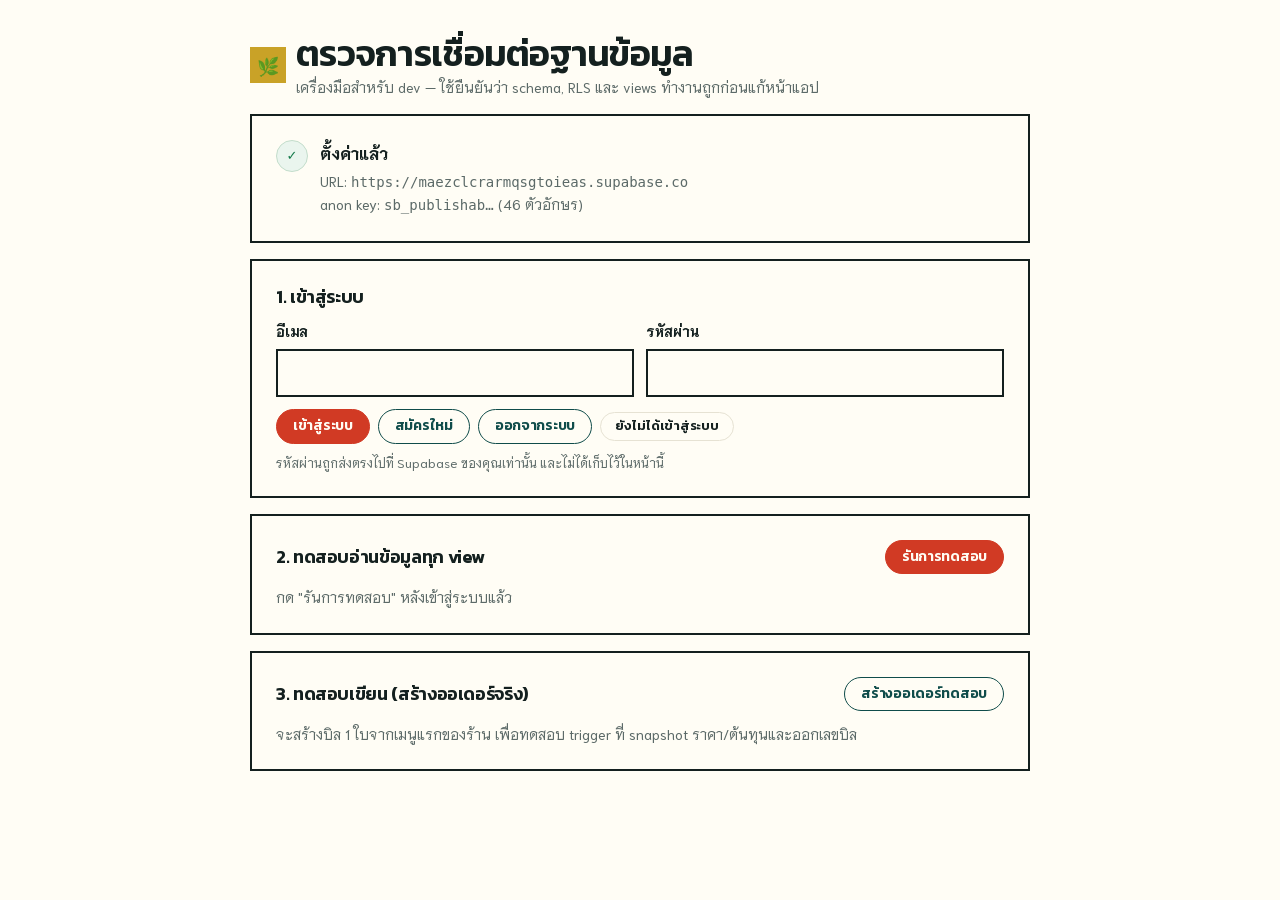
<file: db-check.html>
<!doctype html>
<html lang="th">
<head>
<meta charset="utf-8">
<meta name="viewport" content="width=device-width,initial-scale=1">
<title>ตรวจการเชื่อมต่อฐานข้อมูล — StreetFood OS</title>
<meta name="robots" content="noindex">
<link rel="icon" href="/favicon.png" type="image/png">
<link rel="stylesheet" href="assets/css/styles.css?v=20260820d3">
</head>
<body>
<div class="page" style="max-width:820px;margin:0 auto;padding:32px 20px">
  <div class="row g10 mb16">
    <span class="logo">🌿</span>
    <div><h2>ตรวจการเชื่อมต่อฐานข้อมูล</h2>
      <div class="t-sm muted">เครื่องมือสำหรับ dev — ใช้ยืนยันว่า schema, RLS และ views ทำงานถูกก่อนแก้หน้าแอป</div></div>
  </div>

  <div class="card card-p mb16" id="cfgBox"></div>

  <div class="card card-p mb16">
    <h4>1. เข้าสู่ระบบ</h4>
    <div class="grid g-2 mt12" style="gap:12px">
      <div class="field"><label class="label">อีเมล</label><input class="input" id="email" type="email" autocomplete="username"></div>
      <div class="field"><label class="label">รหัสผ่าน</label><input class="input" id="pw" type="password" autocomplete="current-password"></div>
    </div>
    <div class="row g8 mt12 wrap">
      <button class="btn btn-primary btn-sm" id="btnIn">เข้าสู่ระบบ</button>
      <button class="btn btn-ghost btn-sm" id="btnUp">สมัครใหม่</button>
      <button class="btn btn-ghost btn-sm" id="btnOut">ออกจากระบบ</button>
      <span class="badge" id="authState">ยังไม่ได้เข้าสู่ระบบ</span>
    </div>
    <p class="t-xs muted mt8">รหัสผ่านถูกส่งตรงไปที่ Supabase ของคุณเท่านั้น และไม่ได้เก็บไว้ในหน้านี้</p>
  </div>

  <div class="card card-p mb16">
    <div class="between mb12"><h4>2. ทดสอบอ่านข้อมูลทุก view</h4>
      <button class="btn btn-primary btn-sm" id="btnRun">รันการทดสอบ</button></div>
    <div id="results"><div class="t-sm muted">กด "รันการทดสอบ" หลังเข้าสู่ระบบแล้ว</div></div>
  </div>

  <div class="card card-p">
    <div class="between mb12"><h4>3. ทดสอบเขียน (สร้างออเดอร์จริง)</h4>
      <button class="btn btn-ghost btn-sm" id="btnWrite">สร้างออเดอร์ทดสอบ</button></div>
    <div id="writeOut"><div class="t-sm muted">จะสร้างบิล 1 ใบจากเมนูแรกของร้าน เพื่อทดสอบ trigger ที่ snapshot ราคา/ต้นทุนและออกเลขบิล</div></div>
  </div>
</div>

<script src="assets/js/config.js?v=20260820d3"></script>
<script src="assets/js/ui.js?v=20260820d3"></script>
<script src="assets/js/db-live.js?v=20260820d3"></script>
<script src="assets/js/db-check.js?v=20260820d3"></script>
</body>
</html>
</file>
<file: assets/css/styles.css>
/* ============================================================
   Self-hosted fonts — Kanit & Niramit (SIL Open Font License 1.1)
   สัญญาอนุญาตแนบไว้ที่ assets/fonts/OFL-Kanit.txt และ OFL-Niramit.txt
   ไม่เรียก CDN หรือบริการภายนอกใดๆ — CSP ยังเป็น font-src 'self'
   Kanit = ตัวนำ (หัวข้อ ตัวเลข ปุ่ม) · Niramit = ตัวอ่าน (เนื้อความ)
   แยก subset thai/latin เพื่อให้ดาวน์โหลดเฉพาะที่ใช้
   ============================================================ */
@font-face{
  font-family:'Kanit';
  font-style:normal; font-weight:500; font-display:swap;
  src:url('../fonts/kanit-thai-500.woff2') format('woff2');
  unicode-range:U+02D7,U+0303,U+0331,U+0E01-0E5B,U+200C-200D,U+25CC;
}
@font-face{
  font-family:'Kanit';
  font-style:normal; font-weight:500; font-display:swap;
  src:url('../fonts/kanit-latin-500.woff2') format('woff2');
  unicode-range:U+0000-00FF,U+0131,U+0152-0153,U+02BB-02BC,U+02C6,U+02DA,U+02DC,U+2000-206F,U+20AC,U+2122,U+2191,U+2193,U+2212,U+2215,U+FEFF,U+FFFD;
}
@font-face{
  font-family:'Kanit';
  font-style:normal; font-weight:600; font-display:swap;
  src:url('../fonts/kanit-thai-600.woff2') format('woff2');
  unicode-range:U+02D7,U+0303,U+0331,U+0E01-0E5B,U+200C-200D,U+25CC;
}
@font-face{
  font-family:'Kanit';
  font-style:normal; font-weight:600; font-display:swap;
  src:url('../fonts/kanit-latin-600.woff2') format('woff2');
  unicode-range:U+0000-00FF,U+0131,U+0152-0153,U+02BB-02BC,U+02C6,U+02DA,U+02DC,U+2000-206F,U+20AC,U+2122,U+2191,U+2193,U+2212,U+2215,U+FEFF,U+FFFD;
}
@font-face{
  font-family:'Kanit';
  font-style:normal; font-weight:700; font-display:swap;
  src:url('../fonts/kanit-thai-700.woff2') format('woff2');
  unicode-range:U+02D7,U+0303,U+0331,U+0E01-0E5B,U+200C-200D,U+25CC;
}
@font-face{
  font-family:'Kanit';
  font-style:normal; font-weight:700; font-display:swap;
  src:url('../fonts/kanit-latin-700.woff2') format('woff2');
  unicode-range:U+0000-00FF,U+0131,U+0152-0153,U+02BB-02BC,U+02C6,U+02DA,U+02DC,U+2000-206F,U+20AC,U+2122,U+2191,U+2193,U+2212,U+2215,U+FEFF,U+FFFD;
}
@font-face{
  font-family:'Niramit';
  font-style:normal; font-weight:400; font-display:swap;
  src:url('../fonts/niramit-thai-400.woff2') format('woff2');
  unicode-range:U+02D7,U+0303,U+0331,U+0E01-0E5B,U+200C-200D,U+25CC;
}
@font-face{
  font-family:'Niramit';
  font-style:normal; font-weight:400; font-display:swap;
  src:url('../fonts/niramit-latin-400.woff2') format('woff2');
  unicode-range:U+0000-00FF,U+0131,U+0152-0153,U+02BB-02BC,U+02C6,U+02DA,U+02DC,U+2000-206F,U+20AC,U+2122,U+2191,U+2193,U+2212,U+2215,U+FEFF,U+FFFD;
}
@font-face{
  font-family:'Niramit';
  font-style:normal; font-weight:600; font-display:swap;
  src:url('../fonts/niramit-thai-600.woff2') format('woff2');
  unicode-range:U+02D7,U+0303,U+0331,U+0E01-0E5B,U+200C-200D,U+25CC;
}
@font-face{
  font-family:'Niramit';
  font-style:normal; font-weight:600; font-display:swap;
  src:url('../fonts/niramit-latin-600.woff2') format('woff2');
  unicode-range:U+0000-00FF,U+0131,U+0152-0153,U+02BB-02BC,U+02C6,U+02DA,U+02DC,U+2000-206F,U+20AC,U+2122,U+2191,U+2193,U+2212,U+2215,U+FEFF,U+FFFD;
}
@font-face{
  font-family:'Niramit';
  font-style:normal; font-weight:700; font-display:swap;
  src:url('../fonts/niramit-thai-700.woff2') format('woff2');
  unicode-range:U+02D7,U+0303,U+0331,U+0E01-0E5B,U+200C-200D,U+25CC;
}
@font-face{
  font-family:'Niramit';
  font-style:normal; font-weight:700; font-display:swap;
  src:url('../fonts/niramit-latin-700.woff2') format('woff2');
  unicode-range:U+0000-00FF,U+0131,U+0152-0153,U+02BB-02BC,U+02C6,U+02DA,U+02DC,U+2000-206F,U+20AC,U+2122,U+2191,U+2193,U+2212,U+2215,U+FEFF,U+FFFD;
}

/* ============================================================
   StreetFood OS — Design System
   Modern SaaS · Clean · Card-based · Thai-first typography
   ============================================================ */

:root{
  /* ════════════════════════════════════════════════════════════
     ทิศทาง D — "ป้ายไทยโมเดิร์น"
     บล็อกสีทึบ ขอบคม 2px ตัวหนังสือไทยเป็นตัวนำแบบป้ายโปสเตอร์
     รูปทรงมีสองแบบ: บล็อกเหลี่ยม (0) กับแคปซูล (999) — ไม่มีตรงกลาง
     ไม่มีเงา ไม่มีไล่เฉด ความลึกมาจากบล็อกซ้อนกันและขอบคม
     ทุกค่าที่ใช้เป็นตัวอักษรผ่าน WCAG AA (ตัวเลขกำกับไว้ท้ายบรรทัด)
     ════════════════════════════════════════════════════════════ */

  /* Surfaces — ครีมอุ่น ไม่ใช้ขาวล้วนเป็นพื้นหน้า */
  --bg:#fffdf5;
  --bg-2:#f7f4e9;
  --surface:#fffdf5;
  --surface-2:#f7f4e9;
  --white:#fffdf5;
  --line:#e6e2d3;
  --line-2:#f0ece0;

  /* Ink */
  --ink:#14201f;
  --ink-2:#3d4a48;
  --muted:#5c6a68;       /* 5.52:1 บนครีม — ใช้กับข้อความรองได้ */
  --muted-2:#5c6a68;     /* ผูกค่าเดียวกัน เพราะคลาสหลายตัวใช้เป็นตัวอักษร */
  --whisper:#7c8a88;     /* 3.51:1 — จุด เส้น ไอคอน เท่านั้น ห้ามใช้กับตัวอักษร */

  /* โครงสร้าง: เขียวเข้ม (แถบนำทาง) · ทอง (เส้นคั่น ตัวที่เลือก) */
  --teal:#0f4c4a;        /* 9.52:1 บนครีม */
  --gold:#c9a227;        /* พื้น/เส้นเท่านั้น — บนเขียวได้ 4.03:1 ไม่ผ่าน */
  --gold-ink:#e8c85a;    /* 5.95:1 บนเขียว — ใช้เมื่อทองต้องเป็นตัวอักษร */

  /* Brand = แดงชาด (ปุ่มหลักและการเตือน) */
  --brand:#d13a24;       /* ตัวอักษรครีมบนพื้นนี้ 4.73:1 (เดิม #d63f2a ได้ 4.48 ตกเกณฑ์) */
  --brand-2:#b8341f;
  --brand-ink:#b8341f;   /* 5.78:1 บนครีม — เมื่อแดงต้องเป็นตัวอักษร */
  --brand-soft:#fdf0e3;
  --brand-line:#f0d8c9;
  --accent:#c9a227;

  /* Semantic */
  --good:#147a4a;   --good-soft:#eaf5ee; --good-line:#c3ddcb; --good-ink:#147a4a;  /* 5.25:1 */
  --warn:#c9a227;   --warn-soft:#fdf0e3; --warn-line:#f0dcb2; --warn-ink:#8a5405;  /* 6.4:1  */
  --bad:#d13a24;    --bad-soft:#fdedef;  --bad-line:#f3c8ce;  --bad-ink:#b8341f;   /* 5.78:1 */
  --info:#2f6bb5;   --info-soft:#eef2fb; --info-line:#cdd9ee; --info-ink:#235a9e;  /* 5.1:1  */
  --ai:#b8341f;     --ai-soft:#fdf0e3;   --ai-line:#f0d8c9;

  /* Chart series */
  --c1:#c9a227; --c2:#0f4c4a; --c3:#147a4a; --c4:#d13a24; --c5:#5c6a68; --c6:#2f6bb5;

  /* Shape — 0 หรือ 999 เท่านั้น */
  --r-sm:0; --r:0; --r-lg:0; --r-xl:0; --r-pill:999px;

  /* ไม่มีเงาในระบบนี้ — ของที่ลอยใช้ขอบหมึก 2px กับฉากหลังทึบแทน */
  --sh-1:none; --sh-2:none; --sh-3:none; --sh-nav:none; --sh-brand:none;

  /* แถบข้าง = เขียวเข้ม ขอบทอง */
  --sb-bg:#0f4c4a;
  --sb-line:rgba(255,255,255,.14);
  --sb-ink:#fffdf5;
  --sb-muted:#b9d1cf;   /* 6.08:1 บนเขียว */
  --sb-hover:rgba(255,255,255,.09);

  /* Layout */
  --sidebar:236px;
  --topbar:60px;
  --maxw:1280px;

  --f-thai:'Niramit','Noto Sans Thai','Sarabun',-apple-system,BlinkMacSystemFont,system-ui,sans-serif;
  --f-num:'Kanit','Niramit',system-ui,-apple-system,sans-serif;
  --f-display:'Kanit','Niramit',system-ui,-apple-system,sans-serif;
}

*,*::before,*::after{box-sizing:border-box}
html,body{margin:0;padding:0}
html{-webkit-text-size-adjust:100%}
body{
  font-family:var(--f-thai);
  background:var(--bg);
  color:var(--ink);
  /* น้ำหนัก 450 คือลายเซ็นของระบบนี้ — อ่อนกว่า 500 แต่แน่นกว่า 400
     ฟอนต์ที่ self-host เป็น variable (400–800) จึงได้ 450 จริง ไม่ใช่ปัดเป็น 400 */
  font-weight:450;
  font-size:16px;
  line-height:1.4;
  -webkit-font-smoothing:antialiased;
  text-rendering:optimizeLegibility;
}
img{max-width:100%;display:block}
button,input,select,textarea{font:inherit;color:inherit}
button{cursor:pointer;background:none;border:none;padding:0}
a{color:inherit;text-decoration:none}
table{border-collapse:collapse;width:100%}
::selection{background:var(--brand-soft);color:var(--brand-ink)}
:focus-visible{outline:2px solid var(--brand);outline-offset:2px;border-radius:6px}

/* ---------- Typography ---------- */
/* หัวข้อ: น้ำหนัก 500 + tracking -2% · line-height แน่นลงเมื่อขนาดใหญ่ขึ้น
   (H1 = 1:1, H3 = 1.2, เนื้อความ = 1.4) */
h1,h2,h3,h4,h5{margin:0;font-weight:500;letter-spacing:-.02em}
h1{font-size:clamp(40px,5.6vw,64px);line-height:1.02}
h2{font-size:clamp(28px,3.4vw,36px);line-height:1.22}
h3{font-size:24px;line-height:1.2}
h4{font-size:18px;line-height:1.3}
h5{font-size:14px;font-weight:700;letter-spacing:.04em;line-height:1}
p{margin:0}
.num{font-family:var(--f-num);font-variant-numeric:tabular-nums;letter-spacing:-.02em;
  font-feature-settings:"tnum";font-weight:500}
.t-xs{font-size:12.5px}.t-sm{font-size:14px}.t-md{font-size:15px}.t-lg{font-size:18px}
.muted{color:var(--muted)}
.muted-2{color:#6b7480} /* ข้อความ: ต้องผ่าน AA — token --muted-2 คงไว้สำหรับจุด/เส้น/ไอคอน */
/* ระบบนี้ใช้แค่ 450 (เนื้อความ) · 500 (หัวข้อ/ปุ่ม) · 700 (eyebrow/ตัวเน้น) */
.b6{font-weight:500}.b7{font-weight:500}.b8{font-weight:700}
.up{text-transform:uppercase;letter-spacing:.04em;font-size:14px;font-weight:700}

/* Eyebrow — ฉลากหมวดของระบบนี้: จุด accent + ตัวพิมพ์ใหญ่ 14px/700/+4%
   เอกสารย้ำว่า "ห้ามลืมจุดนำหน้า มันคือเอกลักษณ์" และห้ามใช้ตัวพิมพ์ใหญ่
   ที่ขนาดใหญ่กว่า 14px ที่ใดอีก */
.eyebrow{display:inline-flex;align-items:center;gap:8px;font-size:14px;font-weight:700;
  letter-spacing:.04em;text-transform:uppercase;color:var(--muted-2);line-height:1}
/* เติมจุดให้เฉพาะกรณีที่ markup ยังไม่มีจุดของตัวเอง — บางที่ใช้ .dot dot-live
   ที่กระพริบเพื่อสื่อสถานะ ถ้าเติมซ้ำจะได้จุดสองจุด */
.eyebrow:not(:has(.dot))::before{content:"";width:7px;height:7px;border-radius:50%;background:var(--accent);flex:none}
.ctr{text-align:center}.right{text-align:right}
.nowrap{white-space:nowrap}
.tnum{font-variant-numeric:tabular-nums}

/* ---------- Layout utils ---------- */
.row{display:flex;align-items:center;gap:10px}
.row-t{display:flex;align-items:flex-start;gap:10px}
.col{display:flex;flex-direction:column}
.between{display:flex;align-items:center;justify-content:space-between;gap:12px}
.wrap{flex-wrap:wrap}
.g4{gap:4px}.g6{gap:6px}.g8{gap:8px}.g10{gap:10px}.g12{gap:12px}.g16{gap:16px}.g20{gap:20px}.g24{gap:24px}
.grow{flex:1;min-width:0}
.grid{display:grid;gap:16px}
.g-2{grid-template-columns:repeat(2,minmax(0,1fr))}
.g-3{grid-template-columns:repeat(3,minmax(0,1fr))}
.g-4{grid-template-columns:repeat(4,minmax(0,1fr))}
.g-5{grid-template-columns:repeat(5,minmax(0,1fr))}
.g-2-1{grid-template-columns:2fr 1fr}
.g-1-2{grid-template-columns:1fr 2fr}
.g-3-2{grid-template-columns:3fr 2fr}
.mt4{margin-top:4px}.mt8{margin-top:8px}.mt12{margin-top:12px}.mt16{margin-top:16px}
.mt20{margin-top:20px}.mt24{margin-top:24px}.mt32{margin-top:32px}.mb8{margin-bottom:8px}
.mb12{margin-bottom:12px}.mb16{margin-bottom:16px}.mb24{margin-bottom:24px}
.hide{display:none !important}
.scroll-x{overflow-x:auto;-webkit-overflow-scrolling:touch}

/* ---------- Skip link (คีย์บอร์ด/screen reader) ---------- */
.skip-link{
  position:fixed;top:-60px;left:14px;z-index:300;
  background:var(--ink);color:#fff;padding:11px 18px;border-radius:0 0 12px 12px;
  font-weight:700;font-size:14px;transition:top .18s ease;box-shadow:var(--sh-2);
}
.skip-link:focus{top:0}

/* ---------- Buttons ---------- */
/* ปุ่มคือเครื่องมือ ไม่ใช่ของประดับ — เหลี่ยม พื้นทึบ ไม่ยกลอยตอน hover
   (การยกลอย + เงาเรืองแสงคือลายเซ็นของเทมเพลตสำเร็จรูป) */
/* ปุ่มรอง (ค่าเริ่มต้น) = Outlined Pill: พื้นขาว ขอบหมึก 1.5px รัศมี 20px
   ปุ่มหลัก = Ink Pill: พื้นหมึก ตัวอักษรสี cream ไม่ใช่ขาวล้วน
   สีส้ม Signal สงวนไว้ให้ .btn-consent เท่านั้นตามกฎของระบบ */
.btn{
  display:inline-flex;align-items:center;justify-content:center;gap:8px;
  min-height:40px;padding:8px 24px;border-radius:var(--r);
  font-weight:450;font-size:16px;letter-spacing:-.02em;white-space:nowrap;
  border:1.5px solid var(--ink);background:var(--white);color:var(--ink);
  transition:background .16s ease,color .16s ease,border-color .16s ease;
}
.btn:hover{background:var(--bg-2)}
.btn:active{transform:scale(.985)}
.btn-primary{background:var(--ink);border-color:var(--ink);color:var(--bg);font-weight:500}
.btn-primary:hover{background:#000;border-color:#000}
/* ปุ่มความยินยอม/กฎหมาย — ที่เดียวที่ใช้ Signal Orange ได้ */
.btn-consent{background:var(--brand);border-color:var(--brand);color:#fff;border-radius:24px}
.btn-consent:hover{background:var(--brand-2);border-color:var(--brand-2)}
.btn-dark{background:var(--ink);border-color:var(--ink);color:var(--bg)}
.btn-ghost{background:transparent;border-color:rgba(20,20,19,.28)}
.btn-ghost:hover{background:var(--white);border-color:var(--ink)}
.btn-soft{background:var(--bg-2);border-color:var(--bg-2)}
.btn-soft:hover{background:var(--line);border-color:var(--line)}
.btn-ai{background:var(--ink);border-color:var(--ink);color:var(--bg)}
.btn-ai:hover{background:#000}
.btn-good{background:var(--good);border-color:var(--good);color:#fff}
.btn-bad{background:var(--bad);border-color:var(--bad);color:#fff}
.btn-white{background:var(--white);border-color:var(--white);color:var(--ink)}
.btn-lg{min-height:52px;padding:12px 40px;font-size:17px;border-radius:24px}
.btn-sm{min-height:34px;padding:5px 16px;font-size:14px}
.btn-xs{min-height:28px;padding:3px 12px;font-size:13px;border-width:1px}
.btn-block{width:100%}
/* ปุ่มไอคอนเป็นวงกลมสมบูรณ์ตามระบบ (ไม่ใช่สี่เหลี่ยมมุมมน) */
.btn-icon{width:40px;height:40px;min-height:40px;padding:0;border-radius:50%;
  background:transparent;border:1px solid rgba(20,20,19,.22)}
.btn-icon:hover{background:var(--white);border-color:var(--ink)}
.btn[disabled]{opacity:.45;pointer-events:none}

/* ---------- Cards ---------- */
/* การ์ด: พื้น lifted cream บน canvas cream · ระดับความสูง 0 เป็นค่าเริ่มต้น
   (เอกสาร: "95% ของพื้นผิววางบน canvas ตรง ๆ") เส้นขอบทำหน้าที่คั่น */
.card{background:var(--surface);border:1px solid var(--line);border-radius:var(--r-lg)}
.card-p{padding:24px}
.card-h{padding:20px 24px;border-bottom:1px solid var(--line-2);display:flex;align-items:center;justify-content:space-between;gap:12px}
.card-b{padding:24px}
.card-f{padding:16px 24px;border-top:1px solid var(--line-2);background:var(--surface-2);border-radius:0 0 var(--r-lg) var(--r-lg)}
/* ยกตัวด้วยเงาระดับ 2 ที่กระจาย 48px ทึบ 8% — "เบาะอากาศ" ไม่ใช่เงาทิศทาง */
.card-hover{transition:box-shadow .22s ease,transform .22s ease}
.card-hover:hover{box-shadow:var(--sh-2);transform:translateY(-2px)}
.card-raise{box-shadow:var(--sh-2)}
.tile{background:var(--white);border:1px solid var(--line);border-radius:var(--r);padding:16px 20px}

/* ---------- Badges / pills ---------- */
/* ชิป/ป้าย = แคปซูลเต็ม 999px ตามระบบ · ตัวอักษรใช้ค่า *-ink ที่ผ่าน AA */
.badge{display:inline-flex;align-items:center;gap:6px;min-height:26px;padding:3px 14px;border-radius:var(--r-pill);
  font-size:13px;font-weight:500;background:var(--white);color:var(--ink);border:1px solid var(--line);white-space:nowrap}
.badge-good{background:var(--good-soft);color:var(--good-ink);border-color:var(--good-line)}
.badge-warn{background:var(--warn-soft);color:var(--warn-ink);border-color:var(--warn-line)}
.badge-bad{background:var(--bad-soft);color:var(--bad-ink);border-color:var(--bad-line)}
.badge-info{background:var(--info-soft);color:var(--info-ink);border-color:var(--info-line)}
.badge-brand{background:var(--brand-soft);color:var(--brand-ink);border-color:var(--brand-line)}
.badge-ai{background:var(--brand-soft);color:var(--brand-ink);border-color:var(--brand-line)}
.badge-ink{background:var(--ink);color:var(--bg);border-color:var(--ink)}
.badge-lg{min-height:32px;padding:5px 18px;font-size:14px}
.dot{width:8px;height:8px;border-radius:50%;background:var(--muted-2);flex:none}
.dot-good{background:var(--good)}.dot-warn{background:var(--warn)}.dot-bad{background:var(--bad)}
.dot-live{background:var(--good);box-shadow:0 0 0 0 rgba(15,159,110,.6);animation:pulse 2s infinite}
@keyframes pulse{0%{box-shadow:0 0 0 0 rgba(15,159,110,.5)}70%{box-shadow:0 0 0 8px rgba(15,159,110,0)}100%{box-shadow:0 0 0 0 rgba(15,159,110,0)}}

.delta{display:inline-flex;align-items:center;gap:3px;font-weight:800;font-size:12.5px;font-family:var(--f-num)}
.delta-up{color:var(--good-ink)}.delta-down{color:var(--bad)}.delta-flat{color:var(--muted)}

/* ---------- Forms ---------- */
.field{display:flex;flex-direction:column;gap:7px}
.label{font-size:14px;font-weight:700;color:var(--ink)}
.hint{font-size:13px;color:var(--muted)}
/* ช่องกรอกเป็นแคปซูล พื้นขาว ขอบหมึกจาง — ตามสเปกช่องค้นหาของระบบ
   (textarea คงมุม 20px เพราะแคปซูลกับข้อความหลายบรรทัดใช้ร่วมกันไม่ได้) */
.input,.select,.textarea{
  width:100%;height:48px;padding:12px 24px;border-radius:var(--r-pill);
  background:var(--white);border:1px solid rgba(20,20,19,.5);color:var(--ink);
  transition:border-color .15s ease;font-size:16px;font-weight:450;
}
.textarea{height:auto;border-radius:var(--r);min-height:96px;resize:vertical;line-height:1.4}
.input::placeholder,.textarea::placeholder{color:var(--muted-2)}
.input:focus,.select:focus,.textarea:focus{outline:none;border-color:var(--ink);border-width:1.5px}
.select{appearance:none;background-image:url("data:image/svg+xml;utf8,<svg xmlns='http://www.w3.org/2000/svg' width='16' height='16' fill='none' stroke='%236d7685' stroke-width='2' stroke-linecap='round'><path d='M4 6l4 4 4-4'/></svg>");
  background-repeat:no-repeat;background-position:right 14px center;padding-right:38px}
.input-sm{height:40px;font-size:15px;padding:8px 18px}
.input-prefix{position:relative}
.input-prefix .input{padding-left:40px}
.input-prefix span{position:absolute;left:20px;top:50%;transform:translateY(-50%);color:var(--muted);font-weight:500}

.choice{
  display:flex;align-items:center;gap:14px;padding:16px 20px;border-radius:var(--r);
  border:1.5px solid var(--line);background:var(--white);cursor:pointer;text-align:left;
  transition:border-color .16s ease,box-shadow .16s ease;width:100%;
}
.choice:hover{border-color:var(--ink)}
.choice.on{border-color:var(--ink);box-shadow:var(--sh-2)}
/* ไอคอนในตัวเลือกเป็นวงกลม — ระบบนี้ครอบภาพ/ไอคอนเป็นวงกลมเสมอ */
.choice .ci{width:44px;height:44px;flex:none;border-radius:50%;display:grid;place-items:center;
  background:var(--bg-2);color:var(--ink);font-size:19px}
.choice.on .ci{background:var(--ink);color:var(--bg)}
.choice-c{flex-direction:column;align-items:flex-start;gap:8px}

.switch{position:relative;width:44px;height:26px;border-radius:var(--r-pill);background:var(--line);
  transition:background .18s ease;flex:none;cursor:pointer;border:none}
.switch::after{content:"";position:absolute;top:3px;left:3px;width:20px;height:20px;border-radius:50%;
  background:#fff;box-shadow:var(--sh-1);transition:transform .18s ease}
.switch.on{background:var(--ink)}
.switch.on::after{transform:translateX(18px)}

/* ---------- Tables ---------- */
/* ตารางคงความหนาแน่นไว้ (หน้าใช้งานจริง ไม่ใช่หน้าโปรโมต)
   แต่หัวตารางใช้สเกล eyebrow ของระบบ และเส้นคั่นเป็นเส้นบาง ไม่ใช้เงา */
.tbl{width:100%;font-size:15px;font-weight:450}
.tbl th{
  text-align:left;padding:12px 16px;font-size:12.5px;font-weight:700;letter-spacing:.03em;
  color:var(--muted-2);border-bottom:1px solid var(--line);background:var(--surface-2);
  white-space:nowrap;position:sticky;top:0;z-index:1;
}
.tbl td{padding:14px 16px;border-bottom:1px solid var(--line-2);vertical-align:middle}
.tbl tbody tr:last-child td{border-bottom:none}
.tbl tbody tr{transition:background .12s ease}
.tbl tbody tr:hover{background:var(--white)}
.tbl .r{text-align:right}
.tbl-clickable tbody tr{cursor:pointer}

/* ---------- Progress / meters ---------- */
.bar{height:8px;border-radius:var(--r-pill);background:var(--bg-2);overflow:hidden}
.bar > i{display:block;height:100%;border-radius:var(--r-pill);background:var(--ink);transition:width .5s cubic-bezier(.2,.8,.2,1)}
.bar-good > i{background:var(--good)}.bar-warn > i{background:var(--warn)}.bar-bad > i{background:var(--bad)}
.bar-lg{height:12px}
.stacked{display:flex;height:12px;border-radius:var(--r-pill);overflow:hidden;background:var(--bg-2)}
.stacked > i{display:block;height:100%}

/* ---------- Tabs / segmented ---------- */
/* แถบสลับมุมมอง = แคปซูลซ้อนแคปซูล ตัวที่เลือกเป็น Ink Pill
   width:fit-content สำคัญ — ค่าเริ่มต้นของ flex container คือกว้างเต็มพ่อแม่
   ทำให้ปุ่มไปเกาะซ้ายแล้วเหลือพื้นเทาว่างด้านขวาเป็นก้อนใหญ่ (เคสหน้า login
   เหลือว่าง 128px จาก 301px = 43% ของตัวควบคุม) */
.tabs{display:flex;gap:4px;background:var(--bg-2);padding:4px;border-radius:var(--r-pill);
  overflow-x:auto;width:fit-content;max-width:100%}

/* ตัวเลือกโหมดหลักแบบสองทาง (เข้าสู่ระบบ / สมัครสมาชิก) ต่างจากตัวกรอง:
   มันคือสวิตช์ จึงกินความกว้างเต็มและแบ่งครึ่งเท่ากันให้กดง่ายและอ่านเป็นคู่ */
.tabs-split{width:100%}
.tabs-split button{flex:1;justify-content:center}
.tabs button{
  min-height:36px;padding:6px 18px;border-radius:var(--r-pill);font-weight:450;font-size:15px;
  color:var(--muted);white-space:nowrap;transition:background .16s,color .16s;display:inline-flex;align-items:center;gap:8px;
}
.tabs button:hover{color:var(--ink)}
.tabs button.on{background:var(--ink);color:var(--bg);font-weight:500}
.tabs button .n{font-family:var(--f-num);font-size:13px;font-weight:500;background:var(--white);
  padding:1px 8px;border-radius:var(--r-pill);color:var(--muted)}
.tabs button.on .n{background:rgba(255,255,255,.18);color:var(--bg)}

.underline-tabs{display:flex;gap:26px;border-bottom:1px solid var(--line);overflow-x:auto}
.underline-tabs button{padding:12px 0;font-weight:700;color:var(--muted);border-bottom:2.5px solid transparent;
  margin-bottom:-1px;white-space:nowrap;font-size:14.5px}
.underline-tabs button.on{color:var(--ink);border-color:var(--ink)}
.underline-tabs button{font-size:16px;font-weight:450}
.underline-tabs button.on{font-weight:500}
.underline-tabs button:hover{color:var(--ink)}

/* ============================================================
   APP SHELL
   ============================================================ */
.shell{display:flex;min-height:100vh}

/* แถบข้าง = พื้นผิว ink ซึ่งเป็นโทนที่สามของระบบ (cream → lifted → ink)
   ในเว็บต้นแบบ ink คือ footer; ในแอปที่ใช้งานทุกวันบทบาทเดียวกันคือแถบนำทาง */
.sidebar{
  width:var(--sidebar);flex:none;background:var(--sb-bg);color:var(--sb-ink);
  display:flex;flex-direction:column;position:fixed;inset:0 auto 0 0;z-index:60;
}
.sb-brand{height:var(--topbar);padding:0 16px;display:flex;align-items:center;gap:10px;
  border-bottom:1px solid var(--sb-line)}
/* โลโก้เป็นวงกลม — ระบบนี้ครอบภาพเป็นวงกลมเสมอ ไม่ใช่สี่เหลี่ยมมุมมน */
.logo{width:36px;height:36px;border-radius:50%;background:var(--brand);
  display:grid;place-items:center;font-size:18px;flex:none}
/* ค่าเริ่มต้นเป็นสีหมึก (ใช้บน nav pill ขาวของหน้า Landing)
   แล้วกลับเป็น cream เฉพาะเมื่ออยู่ในแถบข้างสีเข้ม — เดิมตั้ง cream ไว้ตัวเดียว
   ทำให้ชื่อแบรนด์บนหน้าแรกเป็น cream บนขาว = มองไม่เห็น */
.logo-txt{font-weight:500;font-size:17px;letter-spacing:-.02em;color:var(--ink)}
.logo-txt span{color:var(--brand-ink)}
.sidebar .logo-txt{color:var(--sb-ink)}
.sidebar .logo-txt span{color:var(--accent)}

.sb-store{margin:16px 16px 8px;padding:12px 16px;border-radius:var(--r-pill);background:var(--sb-hover);
  border:1px solid var(--sb-line);display:flex;align-items:center;gap:12px;cursor:pointer;
  transition:border-color .15s,background .15s}
.sb-store:hover{border-color:rgba(255,255,255,.4)}
.sb-store b{color:var(--sb-ink)}
.sb-store .t-xs,.sb-store .muted{color:var(--sb-muted)}
.sb-store .av{width:34px;height:34px;border-radius:50%;background:rgba(255,255,255,.12);
  display:grid;place-items:center;font-size:17px;flex:none}

.sb-nav{flex:1;overflow-y:auto;padding:10px 12px 16px;display:flex;flex-direction:column;gap:2px}
/* หัวข้อหมวดในแถบข้างใช้สเกล eyebrow (14px/700/+4%) ตามระบบ
   แต่ลดเหลือ 12px เพราะเป็นฉลากภายในเครื่องมือ ไม่ใช่ป้ายหมวดบนหน้าเว็บ */
.sb-sec{font-size:12px;font-weight:700;letter-spacing:.03em;color:var(--sb-muted);
  padding:20px 14px 8px}
/* รายการนำทางเป็นแคปซูล
   คลาสนี้ใช้สองที่: แถบข้างสีเข้ม และแท็บด้านข้างในการ์ดพื้นขาว (หน้า Settings)
   ค่าเริ่มต้นจึงต้องเป็นสีสำหรับ "พื้นสว่าง" แล้วค่อยกลับสีเมื่ออยู่ใน .sidebar
   (เดิมตั้งสีอ่อนเป็นค่าเริ่มต้น ทำให้แท็บในหน้า Settings เป็นเทาอ่อนบนขาว = 1.47:1) */
.nav-i{
  display:flex;align-items:center;gap:12px;padding:10px 14px;border-radius:var(--r-pill);
  font-weight:450;font-size:16px;color:var(--ink-2);transition:background .16s,color .16s;position:relative;
}
.nav-i:hover{background:var(--bg-2);color:var(--ink)}
.nav-i.on{background:var(--ink);color:var(--bg);font-weight:500}
.nav-i .ni{width:20px;height:20px;flex:none;display:grid;place-items:center;color:var(--muted-2)}
.nav-i.on .ni{color:var(--bg)}
.nav-i:hover .ni{color:var(--ink)}

/* กลับสีเมื่ออยู่ในแถบข้างสีหมึก */
.sidebar .nav-i{color:#d5d1cc}
.sidebar .nav-i:hover{background:var(--sb-hover);color:var(--white)}
.sidebar .nav-i.on{background:var(--bg);color:var(--ink)}
.sidebar .nav-i .ni{color:var(--sb-muted)}
.sidebar .nav-i.on .ni{color:var(--ink)}
.sidebar .nav-i:hover .ni{color:var(--white)}
.ico{display:block;flex:none}
/* อักษรย่อแทนโลโก้บริษัทอื่น — เลี่ยงการใช้เครื่องหมายการค้าและ emoji */
.mono-chip{
  display:grid;place-items:center;width:26px;height:26px;border-radius:7px;flex:none;
  background:var(--bg-2);border:1px solid var(--line);color:var(--ink-2);
  font-family:var(--f-num);font-size:10.5px;font-weight:700;letter-spacing:.02em;
}
/* ตัวเลขนี้เคยใช้ Signal Orange ซึ่งระบบสงวนไว้ให้ "ความยินยอม/กฎหมาย" เท่านั้น
   ตัวเลขที่หมายถึง "มีของค้างต้องจัดการ" จึงใช้สีสถานะเตือน (ส่วนขยายของเรา) */
.nav-i .nb{margin-left:auto;font-size:12px;font-weight:500;font-family:var(--f-num);
  background:var(--bad);color:#fff;padding:1px 8px;border-radius:var(--r-pill);min-width:22px;text-align:center}
.nav-i .nb-soft{background:rgba(255,255,255,.14);color:#d5d1cc}
.nav-i.on .nb{background:var(--ink);color:var(--bg)}

.sb-foot{padding:16px;border-top:1px solid var(--sb-line)}
.plan{padding:16px 18px;border-radius:var(--r);background:var(--sb-hover);border:1px solid var(--sb-line);color:var(--sb-ink)}
.plan .pt{font-size:13px;color:var(--sb-muted)}
.plan .btn{background:var(--bg);border-color:var(--bg);color:var(--ink)}
.plan .btn:hover{background:var(--white);border-color:var(--white)}

.main{flex:1;min-width:0;margin-left:var(--sidebar);display:flex;flex-direction:column}

/* แถบบน = nav pill ลอย: พื้นขาว แคปซูลเต็ม เงาระดับ 1 (บาง 4%)
   ไม่แนบขอบจอด้านบน แต่ลอยห่างลงมาตามระบบ */
.topbar{
  position:sticky;top:16px;z-index:50;
  display:flex;align-items:center;gap:12px;
  margin:16px 24px 0;padding:9px 14px 9px 20px;
  min-height:56px;height:auto;
  background:var(--white);border-radius:var(--r-pill);box-shadow:var(--sh-nav);
}
.search{
  flex:1 1 0;min-width:0;max-width:400px;height:40px;border-radius:var(--r-pill);background:var(--bg);
  border:1px solid rgba(20,20,19,.16);display:flex;align-items:center;gap:10px;padding:0 20px;color:var(--muted);
  transition:border-color .15s,background .15s;
}
.search:focus-within{border-color:var(--ink);background:var(--white)}
.search input{flex:1;min-width:0;width:100%;border:none;background:none;outline:none;font-size:14px;color:var(--ink)}
.search kbd{font-family:var(--f-num);font-size:11px;font-weight:700;background:var(--surface);
  border:1px solid var(--line);border-radius:6px;padding:2px 6px;color:var(--muted)}
/* อวาตาร์เป็นวงกลมพื้นหมึก — เดิมเป็นไล่เฉดน้ำเงิน→ม่วงที่ไม่มีที่มาจากระบบสีนี้ */
.avatar{width:40px;height:40px;border-radius:50%;background:var(--ink);
  color:var(--bg);display:grid;place-items:center;font-weight:500;font-size:14px;flex:none;cursor:pointer}
.bell{position:relative}
.bell::after{content:"";position:absolute;top:7px;right:8px;width:7px;height:7px;border-radius:50%;
  background:var(--bad);border:2px solid var(--surface)}

.page{padding:24px 24px 96px;max-width:var(--maxw);width:100%;margin:0 auto;flex:1}
.page-h{display:flex;align-items:flex-end;justify-content:space-between;gap:16px;margin-bottom:24px;flex-wrap:wrap}
.page-t{font-size:36px;font-weight:500;letter-spacing:-.02em;line-height:1.22;margin:0}
.page-s{color:var(--muted);font-size:16px;margin-top:4px;font-weight:450}

/* Mobile drawer + bottom nav */
.scrim{position:fixed;inset:0;background:rgba(16,24,32,.45);z-index:55;opacity:0;pointer-events:none;transition:opacity .2s}
.scrim.on{opacity:1;pointer-events:auto}
.bottom-nav{display:none}
.burger{display:none}

/* ============================================================
   KPI CARDS
   ============================================================ */
/* เส้นกราฟจิ๋วเคยวางทับบรรทัดเปรียบเทียบด้านล่าง จึงกันที่ด้วย padding-bottom */
.kpi{background:var(--surface);border:1px solid var(--line);border-radius:var(--r-lg);
  padding:22px 22px 36px;
  position:relative;overflow:hidden;transition:box-shadow .22s ease,transform .22s ease}
.kpi:hover{box-shadow:var(--sh-2);transform:translateY(-2px)}
/* ป้ายกำกับใช้สเกล eyebrow (14px/700/+4%) แต่ "ไม่" บังคับตัวพิมพ์ใหญ่
   เพราะอักษรไทยไม่มีตัวพิมพ์ใหญ่ — ถ้าเปิด uppercase จะได้สองมาตรฐานในแถวเดียวกัน
   ("ยอดขายวันนี้" ตัวปกติ ข้าง "ORDERS" ตัวพิมพ์ใหญ่) ซึ่งอ่านว่าพลาดมากกว่าตั้งใจ
   สัญญาณ "นี่คือฉลาก" มาจากน้ำหนัก 700 + ระยะอักษร + ขนาด ซึ่งได้ผลกับทั้งสองภาษา */
.kpi .kl{font-size:14px;font-weight:700;color:var(--muted-2);letter-spacing:.03em;
  display:flex;align-items:center;gap:8px}
.kpi .kv{font-size:38px;font-weight:500;font-family:var(--f-num);font-variant-numeric:tabular-nums;
  letter-spacing:-.02em;margin-top:10px;line-height:1}
.kpi .kf{margin-top:10px;display:flex;align-items:center;gap:10px;flex-wrap:wrap;font-size:14px;font-weight:450}
/* ไอคอนในการ์ดเป็นวงกลม ตามการครอบภาพของระบบ */
.kpi .ki{width:40px;height:40px;border-radius:50%;display:grid;place-items:center;font-size:16px;flex:none}
.kpi-spark{position:absolute;right:0;bottom:0;left:0;width:100%;height:30px;
  opacity:.42;pointer-events:none;z-index:0}
.kpi > :not(.kpi-spark){position:relative;z-index:1}

/* ============================================================
   AI SURFACES
   ============================================================ */
/* การ์ดคำแนะนำ: เดิมเป็นขอบไล่สีรุ้ง 3 สี ซึ่งอ่านว่า "งานที่เครื่องทำ" มากกว่างานที่ออกแบบ
   เปลี่ยนเป็นเส้นหนาด้านซ้ายสีแบรนด์ + พื้นเรียบ ให้เป็นระบบสีเดียวกับที่เหลือทั้งแอป */
/* การ์ดคำแนะนำ: เอกสารเลี่ยงเส้นข้างสีเดียวและใช้เงาระดับ 2 เป็นตัวยกความสำคัญ */
.ai-card{
  border-radius:var(--r-xl);background:var(--white);
  border:1px solid var(--line);box-shadow:var(--sh-2);
}
.ai-card > .in{padding:22px}
.ai-badge{
  display:inline-flex;align-items:center;gap:7px;height:24px;padding:0 2px;
  color:var(--brand-ink);font-weight:800;font-size:11px;letter-spacing:.09em;text-transform:uppercase;
  font-family:var(--f-num);
}
.ai-badge .ico{color:var(--brand)}
.ai-strip{background:var(--surface-2);border:1px solid var(--line);border-left:2px solid var(--brand-line);
  border-radius:0 var(--r) var(--r) 0;padding:13px 16px;display:flex;gap:12px;align-items:flex-start}
.ai-strip .ic{width:26px;height:26px;border-radius:8px;background:var(--brand-soft);
  color:var(--brand-ink);display:grid;place-items:center;flex:none;font-size:13px}
.rec{display:flex;gap:12px;padding:13px 14px;border-radius:var(--r);border:1px solid var(--line);
  background:var(--surface-2);align-items:flex-start}
.rec .rn{width:24px;height:24px;border-radius:50%;background:var(--ink);color:#fff;display:grid;place-items:center;
  font-size:12px;font-weight:800;flex:none;font-family:var(--f-num)}
.insight-chain{display:flex;align-items:center;gap:10px;flex-wrap:wrap;font-size:13.5px;font-weight:700}
.insight-chain .step{padding:6px 12px;border-radius:var(--r-pill);background:var(--surface);border:1px solid var(--line)}
.insight-chain .arw{color:var(--muted-2)}

/* Floating AI assistant */
.fab{
  position:fixed;right:24px;bottom:24px;z-index:70;min-height:56px;padding:10px 24px 10px 14px;border-radius:var(--r-pill);
  background:var(--ink);color:var(--bg);font-weight:500;font-size:16px;letter-spacing:-.02em;
  display:inline-flex;align-items:center;gap:12px;box-shadow:var(--sh-2);
  transition:background .16s ease;
}
.fab:hover{background:#000}
.fab .fi{width:32px;height:32px;border-radius:50%;background:rgba(255,255,255,.16);display:grid;place-items:center;font-size:16px}
.fab .fd{width:8px;height:8px;border-radius:50%;background:#48e0a0;box-shadow:0 0 0 3px rgba(72,224,160,.25)}

.ai-panel{
  position:fixed;right:20px;bottom:20px;width:412px;max-width:calc(100vw - 32px);
  height:min(660px,calc(100vh - 40px));z-index:75;background:var(--white);border:1px solid var(--line);
  border-radius:var(--r-xl);box-shadow:var(--sh-2);display:flex;flex-direction:column;overflow:hidden;
  transform:translateY(14px) scale(.98);opacity:0;pointer-events:none;transition:all .2s cubic-bezier(.2,.8,.2,1);
}
.ai-panel.on{transform:none;opacity:1;pointer-events:auto}
.ai-head{padding:18px 20px;background:var(--ink);color:var(--bg);display:flex;
  align-items:center;gap:11px;flex:none}
.ai-body{flex:1;overflow-y:auto;padding:16px;display:flex;flex-direction:column;gap:14px;background:var(--surface-2)}
.ai-foot{padding:12px;border-top:1px solid var(--line);background:var(--surface);flex:none}
.msg{max-width:88%;padding:14px 18px;border-radius:var(--r);font-size:15px;line-height:1.4;font-weight:450}
.msg-ai{background:var(--surface);border:1px solid var(--line);border-bottom-left-radius:5px;box-shadow:var(--sh-1)}
.msg-me{background:var(--ink);color:#fff;border-bottom-right-radius:5px;align-self:flex-end}
.chips{display:flex;gap:7px;flex-wrap:wrap}
.chip{height:32px;padding:0 12px;border-radius:var(--r-pill);border:1px solid var(--line);background:var(--surface);
  font-size:12.5px;font-weight:700;color:var(--ink-2);transition:all .14s}
.chip:hover{border-color:var(--brand);color:var(--brand-ink);background:var(--brand-soft)}
.typing{display:inline-flex;gap:4px;align-items:center}
.typing i{width:6px;height:6px;border-radius:50%;background:var(--muted-2);animation:bob 1.2s infinite}
.typing i:nth-child(2){animation-delay:.15s}.typing i:nth-child(3){animation-delay:.3s}
@keyframes bob{0%,60%,100%{transform:translateY(0);opacity:.4}30%{transform:translateY(-5px);opacity:1}}

/* ============================================================
   ORDERS / KITCHEN
   ============================================================ */
.ord{background:var(--surface);border:1px solid var(--line);border-radius:var(--r-lg);padding:16px;box-shadow:var(--sh-1);
  display:flex;flex-direction:column;gap:12px;transition:transform .15s,box-shadow .2s}
.ord:hover{box-shadow:var(--sh-2)}
.ord-id{font-family:var(--f-num);font-weight:800;font-size:16px;letter-spacing:-.02em}
.ord-items{display:flex;flex-direction:column;gap:7px;padding:12px 0;border-top:1px dashed var(--line);border-bottom:1px dashed var(--line)}
.ord-item{display:flex;gap:10px;font-size:14px;align-items:baseline}
.ord-item .q{font-family:var(--f-num);font-weight:800;min-width:26px;color:var(--brand-ink);
  background:var(--brand-soft);border-radius:6px;text-align:center;font-size:13px;padding:1px 0;flex:none}
.ord-note{font-size:12.5px;color:#a9640a;background:var(--warn-soft);border:1px dashed var(--warn-line);
  border-radius:8px;padding:7px 10px}

.kds{display:grid;grid-template-columns:repeat(3,minmax(0,1fr));gap:14px;align-items:start}
.kds-col{background:var(--bg-2);border-radius:var(--r-lg);padding:12px;display:flex;flex-direction:column;gap:12px;min-height:220px}
.kds-h{display:flex;align-items:center;justify-content:space-between;padding:4px 6px 0}
.kds-h .t{font-weight:800;font-size:15px;display:flex;align-items:center;gap:8px}
.kds-card{background:var(--surface);border-radius:var(--r);padding:14px;box-shadow:var(--sh-1);border-left:5px solid var(--muted-2)}
.kds-new{border-left-color:var(--info)}
.kds-cook{border-left-color:var(--warn)}
.kds-ready{border-left-color:var(--good)}
.kds-card .no{font-family:var(--f-num);font-size:23px;font-weight:800;letter-spacing:-.03em}
.kds-card .it{font-size:16px;font-weight:600;display:flex;gap:10px;padding:5px 0}
.kds-card .it .q{font-family:var(--f-num);font-weight:800;color:#fff;background:var(--ink);min-width:28px;
  height:24px;border-radius:7px;display:grid;place-items:center;font-size:13.5px;flex:none}
.timer{font-family:var(--f-num);font-weight:800;font-size:13px;padding:2px 9px;border-radius:var(--r-pill);
  background:var(--bg-2);color:var(--ink-2)}
.timer.late{background:var(--bad-soft);color:#b8232f}

/* ============================================================
   MENU
   ============================================================ */
.menu-card{background:var(--surface);border:1px solid var(--line);border-radius:var(--r-lg);overflow:hidden;
  box-shadow:var(--sh-1);cursor:pointer;transition:transform .15s,box-shadow .2s,border-color .2s}
.menu-card:hover{transform:translateY(-3px);box-shadow:var(--sh-2);border-color:var(--brand-line)}
.menu-thumb{height:120px;display:grid;place-items:center;font-size:44px;background:var(--bg-2);position:relative}
.menu-card .mb{padding:14px}
.ing-row{display:grid;grid-template-columns:1fr 96px 34px;gap:8px;align-items:center}

/* ============================================================
   MODALS / WIZARD / TOAST
   ============================================================ */
.modal-scrim{position:fixed;inset:0;background:rgba(16,24,32,.5);backdrop-filter:blur(3px);z-index:80;
  display:grid;place-items:center;padding:20px;overflow-y:auto;opacity:0;pointer-events:none;transition:opacity .18s}
.modal-scrim.on{opacity:1;pointer-events:auto}
.modal{background:var(--white);border-radius:var(--r-xl);box-shadow:var(--sh-2);width:100%;max-width:560px;
  transform:translateY(12px) scale(.98);transition:transform .2s cubic-bezier(.2,.8,.2,1);max-height:92vh;
  display:flex;flex-direction:column;overflow:hidden}
.modal-scrim.on .modal{transform:none}
.modal-w{max-width:800px}
.modal-h{padding:18px 22px;border-bottom:1px solid var(--line);display:flex;align-items:center;justify-content:space-between;gap:12px;flex:none}
.modal-b{padding:22px;overflow-y:auto}
.modal-f{padding:16px 22px;border-top:1px solid var(--line);background:var(--surface-2);display:flex;gap:10px;justify-content:flex-end;flex:none}

.toast-wrap{position:fixed;bottom:24px;left:50%;transform:translateX(-50%);z-index:95;display:flex;
  flex-direction:column;gap:10px;align-items:center;pointer-events:none}
.toast{background:var(--ink);color:var(--bg);padding:14px 24px;border-radius:var(--r-pill);box-shadow:var(--sh-2);
  font-weight:700;font-size:14px;display:flex;align-items:center;gap:10px;animation:tin .28s cubic-bezier(.2,.8,.2,1)}
@keyframes tin{from{transform:translateY(16px);opacity:0}to{transform:none;opacity:1}}

.steps{display:flex;align-items:center;gap:0;justify-content:center}
.step-i{display:flex;align-items:center;gap:10px}
.step-n{width:34px;height:34px;border-radius:50%;display:grid;place-items:center;font-weight:800;
  font-family:var(--f-num);font-size:14px;background:var(--surface);border:2px solid var(--line);color:var(--muted);flex:none}
/* ขั้นที่กำลังทำใช้พื้น ink (สีส้ม Signal สงวนไว้ให้ความยินยอม/กฎหมาย)
   ขั้นที่ทำแล้วใช้สีสถานะสำเร็จ ซึ่งเป็นส่วนขยายของเราไม่ใช่สีแบรนด์ */
.step-i.on .step-n{background:var(--ink);border-color:var(--ink);color:var(--bg)}
.step-i.done .step-n{background:var(--good);border-color:var(--good);color:#fff}
.step-l{font-size:13.5px;font-weight:700;color:var(--muted)}
.step-i.on .step-l{color:var(--ink)}
.step-line{width:clamp(20px,6vw,72px);height:2px;background:var(--line);margin:0 10px}
.step-line.done{background:var(--good)}
.step-n{font-weight:500;font-family:var(--f-num)}

/* ============================================================
   CHARTS
   ============================================================ */
.chart{width:100%;display:block;overflow:visible}
.legend{display:flex;gap:16px;flex-wrap:wrap;font-size:12.5px;font-weight:600;color:var(--muted)}
.legend .lk{display:flex;align-items:center;gap:6px}
.legend .sw{width:10px;height:10px;border-radius:3px;flex:none}
.chart-grid line{stroke:var(--line-2);stroke-width:1}
.chart-ax{font-family:var(--f-num);font-size:11px;fill:var(--muted)}
.bar-hover{transition:opacity .14s}
.bar-hover:hover{opacity:.75}

/* ============================================================
   LANDING
   ============================================================ */
/* nav ลอยเป็นแคปซูลขาว ห่างขอบจอด้านบน 24px ตามระบบ (ไม่แนบขอบ ไม่เบลอ) */
.lp-nav{position:sticky;top:24px;z-index:50;max-width:1280px;margin:24px auto 0;padding:0 24px}
.lp-nav .in{background:var(--white);border-radius:var(--r-pill);box-shadow:var(--sh-nav);
  padding:14px 32px;display:flex;align-items:center;gap:32px}
.lp-links{display:flex;gap:48px;margin-left:24px}
.lp-links a{font-size:16px;font-weight:500;letter-spacing:-.02em;color:var(--ink)}
.lp-links a:hover{color:var(--brand-ink)}

/* เอกสารระบุว่าระบบนี้ "ไม่มี gradient ในโครง UI" — เฮโรจึงเป็น canvas cream ล้วน
   ความรู้สึกมีมิติมาจากรูปวงกลม เส้นโคจร และเงากระจายกว้าง ไม่ใช่ไล่เฉดพื้น */
.hero{position:relative;overflow:hidden;background:var(--bg)}
.wrapx{max-width:1280px;margin:0 auto;padding:0 48px}
/* ใช้ padding-block ไม่ใช่ shorthand — element นี้ถือคลาส .wrapx ด้วย
   ถ้าใช้ shorthand จะล้าง padding ซ้าย-ขวาของ .wrapx ทำให้เนื้อหาชิดขอบจอ */
.hero-in{padding-block:96px 80px;display:grid;grid-template-columns:1.02fr .98fr;gap:64px;align-items:center}
.hero h1{margin:24px 0 0}
/* ตัวเน้นในหัวข้อเคยเป็นตัวอักษรไล่เฉด ซึ่งขัดกับระบบที่ใช้สีเดียว
   จึงเน้นด้วยสี Clay Brown ที่อ่านได้จริง (6.2:1) แทน */
.hero h1 em{font-style:normal;color:var(--brand-ink)}
.hero-sub{font-size:18px;color:var(--ink-2);margin-top:24px;max-width:560px;line-height:1.4;font-weight:450}
.trust{display:flex;gap:24px;flex-wrap:wrap;margin-top:32px;font-size:14px;color:var(--muted);font-weight:450}

/* กรอบสื่อแบบ stadium: มุม 40px + เงาระดับ 2 วางบน canvas ตรง ๆ
   ไม่บิด 3D — ระบบนี้ไม่มีการหมุนเปอร์สเปกทีฟที่ใดเลย */
.preview{border-radius:var(--r-xl);background:var(--white);border:1px solid var(--line);box-shadow:var(--sh-2);
  overflow:hidden}
.pv-bar{height:38px;background:var(--surface-2);border-bottom:1px solid var(--line);display:flex;align-items:center;
  gap:7px;padding:0 14px}
.pv-bar i{width:10px;height:10px;border-radius:50%;background:var(--line);display:block}
.pv-body{padding:16px;display:flex;gap:12px;background:var(--bg)}
.pv-side{width:64px;flex:none;display:flex;flex-direction:column;gap:7px}
.pv-side i{height:9px;border-radius:5px;background:var(--line-2);display:block}
.pv-side i:first-child{background:var(--brand-line)}

.flowline{display:flex;align-items:stretch;gap:0;overflow-x:auto;padding:4px}
.flow-node{flex:1;min-width:190px;background:var(--surface);border:1px solid var(--line);border-radius:var(--r-lg);
  padding:20px;position:relative;box-shadow:var(--sh-1)}
.flow-arw{display:grid;place-items:center;padding:0 8px;color:var(--muted-2);font-size:20px;flex:none}
.section{padding:78px 0}
.sec-head{max-width:680px;margin:0 auto 44px;text-align:center}
.sec-head p{color:var(--muted);font-size:16.5px;margin-top:14px;line-height:1.7}

.val-card{background:var(--surface);border:1px solid var(--line);border-radius:var(--r-xl);padding:26px;
  box-shadow:var(--sh-1);transition:transform .18s,box-shadow .22s}
.val-card:hover{transform:translateY(-4px);box-shadow:var(--sh-2)}
.val-ic{width:50px;height:50px;border-radius:14px;display:grid;place-items:center;font-size:23px;margin-bottom:16px}
.check{display:flex;gap:9px;align-items:flex-start;font-size:14px;color:var(--ink-2)}
.check i{color:var(--good);font-style:normal;font-weight:800;flex:none}

/* แถบปิดท้าย = พื้นผิว ink เรียบ (เดิมเป็นไล่เฉด 3 สี + วงเรืองแสงสีส้ม
   ซึ่งขัดกับข้อกำหนด "ไม่มี gradient ในโครง UI" ของระบบ) */
.cta-band{background:var(--ink);color:var(--bg);border-radius:var(--r-xl);
  padding:96px 48px;text-align:center}
.cta-band h2{color:var(--bg)}
.cta-band .btn-white{background:var(--bg);border-color:var(--bg);color:var(--ink)}
.lp-foot{border-top:1px solid var(--line);padding:48px 0;color:var(--muted);font-size:14px}

/* Onboarding page */
/* ไม่มีไล่เฉดพื้นตามระบบ — canvas cream ล้วน */
.ob{min-height:100vh;display:flex;flex-direction:column;background:var(--bg)}
/* หัวหน้าเป็นแคปซูลลอย (ไม่ใช่แถบเต็มความกว้างแนบขอบเหมือนเดิม)
   ความกว้างของแถบหัวและของคอลัมน์เนื้อหาแยกตัวแปรกัน เพราะหน้า login
   ใช้การ์ดแคบ 520px แต่ยังต้องการแถบหัวขนาดปกติ */
.ob{--ob-w:960px; --ob-nav-w:960px}
.ob-nav{margin:24px auto 0;width:min(var(--ob-nav-w), calc(100% - 48px));
  padding:14px 28px;display:flex;align-items:center;justify-content:space-between;gap:14px;
  background:var(--white);border-radius:var(--r-pill);box-shadow:var(--sh-nav)}
.ob-main{flex:1;width:100%;max-width:var(--ob-w);margin:0 auto;padding:32px 0 64px}
.ob-card{background:var(--white);border:1px solid var(--line);border-radius:var(--r-xl);
  padding:32px}
/* กล่องคำนวณเคยเป็นไล่เฉดน้ำเงินเข้ม → เปลี่ยนเป็นพื้น ink เรียบตามระบบ */
.calc-box{background:var(--ink);color:var(--bg);border-radius:var(--r-xl);padding:24px}
.calc-box .cv{font-family:var(--f-num);font-size:26px;font-weight:800;letter-spacing:-.03em}
.calc-box .cl{font-size:12.5px;color:#9aa5b4;font-weight:600}

/* ============================================================
   RESPONSIVE
   ============================================================ */
@media (max-width:1180px){
  .g-5{grid-template-columns:repeat(3,minmax(0,1fr))}
  .g-2-1,.g-1-2,.g-3-2{grid-template-columns:1fr}
  .hero-in{grid-template-columns:1fr;gap:40px;padding-block:56px 48px}
  .preview{transform:none}
}
@media (max-width:1120px){
  /* ระยะ 48px ระหว่างลิงก์ (ตามระบบ) กว้างเกินจนแคปซูล nav ล้นจอบนจอกลาง */
  .lp-links{gap:24px}
  .lp-links a{font-size:15px}
  .lp-nav .in{padding:12px 22px;gap:18px}
  .wrapx{padding:0 32px}
}
@media (max-width:1024px){
  /* เอกสาร: tablet (768–1023) แสดงลิงก์ 2–3 รายการ — ที่นี่ซ่อนทั้งชุด
     เพราะชื่อเมนูภาษาไทยยาวกว่าอังกฤษ แคปซูล nav จึงล้นก่อนถึง 3 รายการ */
  .lp-links{display:none}
  :root{--sidebar:0px}
  .sidebar{transform:translateX(-100%);transition:transform .24s cubic-bezier(.2,.8,.2,1);width:280px;box-shadow:var(--sh-3)}
  .sidebar.on{transform:none}
  .main{margin-left:0}
  .burger{display:inline-grid;place-items:center;width:44px;height:44px;border-radius:50%;border:1px solid rgba(20,20,19,.22)}
  .g-4{grid-template-columns:repeat(2,minmax(0,1fr))}
  .g-3{grid-template-columns:repeat(2,minmax(0,1fr))}
}
@media (max-width:820px){
  /* Tablet: คงหลายคอลัมน์ไว้ เพื่อให้ Orders/Kitchen ใช้บนแท็บเล็ตได้ดี */
  .kds{grid-template-columns:repeat(3,minmax(0,1fr));gap:10px}
  .kds-col{padding:9px}
  .kds-card{padding:11px}
  .kds-card .no{font-size:19px}
  .kds-card .it{font-size:14.5px}
  .g-3,.g-4,.g-5{grid-template-columns:repeat(2,minmax(0,1fr))}
  .g-2{grid-template-columns:1fr}
  .section{padding:54px 0}
  .page{padding:18px 14px 104px}
  .topbar{padding:0 14px;gap:10px}
  .search kbd{display:none}
  .card-p,.card-b,.card-h{padding:16px}
  .ob-card{padding:22px}
  .ob-main{padding-left:14px;padding-right:14px}
  .cta-band{padding:36px 20px}
  .lp-links{display:none}
  .lp-nav .in{padding:12px 20px;gap:16px}
  /* แคปซูลหัวหน้าของ onboarding ล้นขอบบนมือถือ — ย่อระยะและซ่อนป้ายขั้นตอน
     ที่ซ้ำกับแถบ stepper ด้านล่าง */
  .ob-nav{width:min(var(--ob-nav-w), calc(100% - 28px));padding:11px 16px;gap:10px}
  /* ซ่อนป้ายเฉพาะแคปซูลที่มีปุ่มแย่งที่ด้วย (หน้า onboarding มีปุ่ม "ข้ามไปดู…")
     หน้า login ไม่มีปุ่มในแถบ จึงคงป้ายไว้ ไม่ให้แคปซูลว่างเปล่า */
  .ob-nav:has(.btn) .badge{display:none}
  .ob-nav .btn{padding:5px 14px;font-size:14px}
  .step-l{display:none}
  .step-line{width:26px;margin:0 6px}
  .modal-f{flex-direction:column-reverse}
  .modal-f .btn{width:100%}
  .kpi .kv{font-size:25px}
  .bottom-nav{
    display:flex;position:fixed;left:0;right:0;bottom:0;z-index:65;background:rgba(255,255,255,.94);
    backdrop-filter:blur(14px);border-top:1px solid var(--line);padding:7px 6px calc(7px + env(safe-area-inset-bottom));
    justify-content:space-around;
  }
  .bn-i{flex:1;display:flex;flex-direction:column;align-items:center;gap:4px;padding:5px 2px;border-radius:var(--r-pill);
    font-size:10.5px;font-weight:700;color:var(--muted)}
  .bn-i .bi{display:grid;place-items:center;height:22px}
  /* ตัวที่เลือกในแถบล่างเคยใช้ Signal Orange ซึ่งระบบสงวนให้ความยินยอม/กฎหมาย
     จึงใช้แคปซูลสีหมึกแบบเดียวกับรายการที่เลือกในแถบข้าง */
  .bn-i.on{color:var(--ink);font-weight:500}
  .bn-i.on .bi{background:var(--ink);color:var(--bg);border-radius:var(--r-pill);
    width:44px;height:26px;display:grid;place-items:center}
  .fab{bottom:78px;right:14px;height:48px;padding:0 16px 0 13px}
  .ai-panel{right:8px;left:8px;bottom:74px;width:auto;height:min(560px,calc(100vh - 130px))}
  .g-2.g-2-keep{grid-template-columns:repeat(2,minmax(0,1fr))}
}
@media (max-width:640px){
  .kds{grid-template-columns:1fr}
  .g-2,.g-3,.g-4,.g-5{grid-template-columns:1fr}
  .g-2.g-2-keep,.grid.keep-2{grid-template-columns:repeat(2,minmax(0,1fr))}
}
@media (max-width:520px){
  .lp-nav .in{padding:11px 14px;gap:10px}
  .logo-txt{font-size:15px}
  .lp-nav .btn-sm{padding:0 13px}
  .lp-nav .btn-ghost{display:none}
  .kpi{padding:14px}
  .page-t{font-size:21px}
  .tabs button{padding:0 12px;font-size:13px}
  .topbar{gap:7px;padding:0 10px}
  .search{height:38px;padding:0 11px}
  .btn-icon{width:38px;height:38px;min-height:38px;border-radius:50%}
  .avatar{width:32px;height:32px;font-size:12px}
  #storeTop{display:none}
  .page-h{margin-bottom:16px}
  .page-h .row .btn{flex:1}
  .ord,.card-b,.card-h,.card-p{padding:14px}
  .kpi .kv{font-size:23px}
  .steps{overflow-x:auto;justify-content:flex-start}
}
@media print{.sidebar,.topbar,.fab,.bottom-nav,.ai-panel{display:none !important}.main{margin:0}}


/* ============================================================
   MOBILE — ปรับตามผลทดสอบบนเครื่องจริง (375px)
   ปัญหาที่พบ: หัวข้อและตัวเลขใหญ่เกินจนเลื่อนยาว, FAB "ถาม AI" ทับการ์ด,
   การ์ดใบสุดท้ายถูกแถบเมนูล่างบัง
   ============================================================ */
@media (max-width:520px){
  .page-t{font-size:24px}
  /* KPI 4 ใบเรียงเดี่ยวทำให้ต้องเลื่อนทีละใบ — จัด 2 คอลัมน์ให้เห็นครบในหน้าเดียว
     (ยกเว้นกริดที่ไม่ใช่ KPI ซึ่งยังเรียงเดี่ยวตามเดิม) */
  .grid.g-4:has(> .kpi){grid-template-columns:repeat(2,minmax(0,1fr));gap:11px}
  .kpi{padding:13px 13px 26px}
  .kpi .kv{font-size:21px}
  .kpi .kl{font-size:11.5px;gap:5px}
  .kpi .ki{width:26px;height:26px;border-radius:8px}
  .kpi .kf{margin-top:6px;font-size:11.5px}
  .kpi-spark{height:24px}
  /* เนื้อหาต้องพ้นทั้งแถบเมนูล่างและปุ่ม AI ที่ลอยอยู่ */
  main{padding-bottom:150px !important}
  /* ซ่อนปุ่ม AI ที่ลอยอยู่บนมือถือ — แถบเมนูล่างมีปุ่ม AI อยู่แล้ว
     ปุ่มลอยจึงทั้งซ้ำซ้อนและบังตัวเลขในการ์ดที่อยู่มุมขวาล่าง */
  .fab{display:none}
}

/* ============================================================
   CONSENT — ขั้นขอความยินยอม
   ข้อจำเป็นต้องดูต่างจากข้อไม่บังคับอย่างชัดเจน และติ๊กแล้วต้องเห็นผลทันที
   ============================================================ */
.consent-main{
  display:flex;gap:14px;align-items:flex-start;cursor:pointer;
  padding:17px 18px;border:1.5px solid var(--line);border-radius:var(--r-lg);
  background:var(--surface);transition:border-color .15s,background .15s;
}
.consent-main:hover{border-color:var(--brand-line);background:var(--surface-2)}
.consent-main.on{border-color:var(--brand);background:var(--brand-soft)}
.consent-main > span{display:flex;flex-direction:column;gap:5px}
.consent-main b{font-size:15px;line-height:1.45}
.consent-main .muted{line-height:1.6}

.consent-opt{
  display:flex;gap:13px;align-items:flex-start;cursor:pointer;
  padding:13px 15px;border:1px solid var(--line);border-radius:var(--r);
  background:var(--surface);transition:border-color .15s,background .15s;
}
.consent-opt:hover{border-color:var(--brand-line)}
.consent-opt.on{border-color:var(--brand-line);background:var(--brand-soft)}
.consent-opt > span{display:flex;flex-direction:column;gap:3px}

/* ช่องติ๊กใหญ่พอให้กดด้วยนิ้วได้จริง (แถวทั้งแถวเป็น label จึงกดได้ทั้งก้อน) */
.consent-main input[type=checkbox],
.consent-opt  input[type=checkbox]{
  width:22px;height:22px;flex:none;margin-top:1px;accent-color:var(--brand);cursor:pointer;
}
.consent-opt-h{
  font-size:12px;font-weight:700;letter-spacing:.02em;color:var(--muted-2);
  padding-top:4px;border-top:1px solid var(--line);
}


/* ป้ายชื่อขั้นตอนถูกซ่อนบนจอแคบ (onboarding มี 4 ขั้นจึงไม่พอที่)
   แต่ชุดที่มี 2 ขั้นแสดงป้ายได้ — วงกลมเปล่า ๆ ไม่บอกอะไรกับผู้ใช้ */
.steps--few .step-l{display:inline !important;font-size:13px}
.steps--few .step-line{width:34px}

/* ลิงก์ในบล็อกความยินยอมต้องเห็นว่าเป็นลิงก์ */
.consent-main a{color:var(--brand-ink);font-weight:700;text-decoration:underline;text-underline-offset:2px}
.consent-main a:hover{color:var(--brand-2)}


/* ============================================================
   คลาสที่หน้าต่าง ๆ เรียกใช้แต่ไม่เคยมีสไตล์ — เพิ่มให้ครบตามระบบ
   (ตรวจพบจากการเทียบคลาสในไฟล์ .js/.html กับที่นิยามใน CSS)
   ============================================================ */
.caution,.caution-box{
  background:var(--white);border:1px solid var(--bad-line);border-left:4px solid var(--bad);
  border-radius:0 var(--r) var(--r) 0;padding:16px 20px;
}
.caution .lbl,.lbl{
  font-size:12px;font-weight:700;letter-spacing:.04em;text-transform:uppercase;color:var(--bad-ink);
}
.doc{max-width:72ch;line-height:1.6}
.doc h2{margin:40px 0 12px}
.doc h3{margin:28px 0 8px;font-size:18px}
.doc p,.doc li{font-weight:450;color:var(--ink-2)}
.doc ul,.doc ol{margin:8px 0 8px 22px;padding:0}
.doc li{margin:6px 0}
.doc a{color:var(--info-ink);text-decoration:underline;text-underline-offset:2px}
.fl{display:flex;align-items:center;gap:8px}
.g14{gap:14px}
.mt10{margin-top:10px}


/* ปุ่มสลับแสดงรหัสผ่านอยู่ในช่องแบบแคปซูล — ต้องหลบส่วนโค้งของขอบ
   จึงขยับเข้ามาและใช้ทรงแคปซูลเล็กให้เข้าชุดกับช่องกรอก */
.field [data-eye]{
  right:6px !important;min-height:34px;padding:4px 14px;border-radius:var(--r-pill);
  border:1px solid var(--line);background:var(--bg);font-size:14px;
}
.field [data-eye]:hover{background:var(--bg-2);border-color:var(--ink)}
.field .input:has(~ [data-eye]){padding-right:88px}

/* ============================================================
   ทิศทาง D — ส่วนที่ต่างจากระบบเดิมในระดับคอมโพเนนต์
   token เปลี่ยนสีกับรูปทรงให้แล้ว ส่วนนี้จัดการเรื่องที่ token ทำไม่ได้:
   ขอบ 2px · ตัวหนังสือ Kanit นำ · เลิกใช้เงา · แถบข้างเขียวขอบทอง
   ============================================================ */

/* ── ตัวหนังสือ: Kanit นำ Niramit อ่าน ── */
body{font-weight:400;font-size:16px;line-height:1.6}
h1,h2,h3,h4,h5,.page-t{font-family:var(--f-display);font-weight:600;letter-spacing:-.02em}
h1{font-weight:700}
.num{font-family:var(--f-num);font-weight:600;letter-spacing:-.02em}
.b6,.b7{font-weight:600}.b8{font-weight:700}
/* eyebrow ไม่บังคับตัวพิมพ์ใหญ่ — อักษรไทยไม่มีตัวพิมพ์ใหญ่ */
.eyebrow,.up{font-family:var(--f-display);text-transform:none;letter-spacing:.06em;font-weight:600}
.eyebrow::before{background:var(--gold)}

/* ── บล็อก: ขอบหมึก 2px แทนเงา ── */
.card,.kpi,.ai-card,.tile,.ob-card,.modal{border:2px solid var(--ink);box-shadow:none}
.card-h,.card-f{border-color:var(--line)}
.card-hover:hover{transform:none;border-color:var(--brand);background:var(--surface-2)}
.kpi:hover{transform:none;border-color:var(--brand)}
.kpi .kl{font-family:var(--f-display);text-transform:none;letter-spacing:.06em;color:var(--muted)}
.kpi .kv{font-family:var(--f-num);font-weight:700;letter-spacing:-.03em}
.kpi .ki{border-radius:0;background:var(--bg-2)}
.kpi-spark{opacity:.55}

/* ── ปุ่ม: แคปซูลเสมอ · หลัก = แดงชาด · รอง = ขอบเขียว ── */
.btn{border-radius:var(--r-pill);font-family:var(--f-display);font-weight:600;border-width:1.5px}
.btn-primary{background:var(--brand);border-color:var(--brand);color:#fffdf5}
.btn-primary:hover{background:var(--brand-2);border-color:var(--brand-2)}
.btn-ghost{border-color:var(--teal);color:var(--teal);background:transparent}
.btn-ghost:hover{background:var(--bg-2)}
.btn-dark,.btn-ai{background:var(--ink);border-color:var(--ink);color:var(--bg)}
.btn-soft{background:var(--bg-2);border-color:var(--line);color:var(--ink)}
.btn-icon{border-radius:var(--r-pill);border-color:var(--line)}

/* ── ป้ายและแท็บ: แคปซูล ── */
.badge{border-radius:var(--r-pill);font-family:var(--f-display);font-weight:600}
.badge-brand,.badge-ai{background:var(--brand-soft);color:var(--brand-ink);border-color:var(--brand-line)}
.tabs{border-radius:var(--r-pill);background:var(--bg-2);border:1px solid var(--line)}
.tabs button{border-radius:var(--r-pill);font-family:var(--f-display);font-weight:500}
.tabs button.on{background:var(--ink);color:var(--bg);font-weight:600}
.tabs button .n{border-radius:var(--r-pill);font-family:var(--f-num)}
.underline-tabs button.on{color:var(--ink);border-color:var(--gold)}

/* ── ช่องกรอก: กล่องเหลี่ยมขอบหมึก 2px ── */
.input,.select,.textarea{border-radius:0;border:2px solid var(--ink);background:var(--bg)}
.input:focus,.select:focus,.textarea:focus{border-color:var(--brand)}
.input::placeholder,.textarea::placeholder{color:var(--muted)}
.choice{border-radius:0;border:2px solid var(--line)}
.choice:hover{border-color:var(--ink)}
.choice.on{border-color:var(--ink);background:var(--brand-soft);box-shadow:none}
.choice .ci{border-radius:0;background:var(--bg-2)}
.choice.on .ci{background:var(--teal);color:var(--bg)}
.switch{border-radius:var(--r-pill)}
.switch.on{background:var(--teal)}

/* ── ตาราง: หัวตารางสเกล eyebrow ไม่บังคับตัวพิมพ์ใหญ่ ── */
.tbl th{font-family:var(--f-display);text-transform:none;letter-spacing:.05em;color:var(--muted);background:var(--surface-2)}
.tbl td{border-color:var(--line-2)}
.tbl tbody tr:hover{background:var(--surface-2)}
.bar,.stacked{border-radius:0}
.bar > i{border-radius:0;background:var(--gold)}
.bar-good > i{background:var(--good)}
.bar-warn > i{background:var(--gold)}
.bar-bad > i{background:var(--brand)}

/* ── แถบข้าง: เขียวเข้ม ขอบทอง 3px ── */
.sidebar{background:var(--sb-bg);border-right:3px solid var(--gold);box-shadow:none}
.sb-brand,.sb-store,.sb-foot{border-color:var(--sb-line)}
.logo{border-radius:0;background:var(--gold);box-shadow:none}
.logo-txt{font-family:var(--f-display);color:var(--sb-ink)}
.logo-txt span{color:var(--gold-ink)}
.sb-store{border-radius:var(--r-pill);background:var(--sb-hover);border:1px solid var(--sb-line)}
.sb-store:hover{border-color:var(--gold-ink)}
.sb-store b{color:var(--sb-ink)}
.sb-store .t-xs,.sb-store .muted{color:var(--sb-muted)}
.sb-store .av{border-radius:var(--r-pill);background:rgba(255,255,255,.13)}
.sb-sec{font-family:var(--f-display);text-transform:none;letter-spacing:.05em;color:var(--sb-muted)}
.sidebar .nav-i{border-radius:var(--r-pill);color:#d5e2e0;font-family:var(--f-thai)}
.sidebar .nav-i:hover{background:var(--sb-hover);color:var(--sb-ink)}
.sidebar .nav-i.on{background:var(--gold);color:var(--ink);font-family:var(--f-display);font-weight:600}
.sidebar .nav-i .ni{color:var(--sb-muted)}
.sidebar .nav-i.on .ni{color:var(--ink)}
.sidebar .nav-i .nb{border-radius:var(--r-pill);background:var(--brand);font-family:var(--f-num)}
.sidebar .nav-i.on .nb{background:var(--ink);color:var(--bg)}
.plan{border-radius:0;background:var(--sb-hover);border:1px solid var(--sb-line)}
.plan .btn{background:var(--bg);border-color:var(--bg);color:var(--ink)}

/* ── แถบบน: ทึบ มีเส้นทองคั่น ไม่ลอย ── */
.topbar{margin:0;border-radius:0;background:var(--bg);border-bottom:2px solid var(--ink);box-shadow:none;position:sticky;top:0;padding:0 22px;min-height:var(--topbar);height:var(--topbar)}
.search{border-radius:var(--r-pill);background:var(--bg-2);border:1px solid var(--line)}
.search:focus-within{border-color:var(--ink);background:var(--bg)}
.avatar{border-radius:var(--r-pill);background:var(--teal);color:var(--bg);font-family:var(--f-display)}

/* ── หน้าและหัวหน้า ── */
.page-t{font-size:32px;font-weight:600}
.page-s{color:var(--muted)}

/* ── การเตือนและ AI ── */
.ai-card{border-left:2px solid var(--ink)}
.ai-strip{border-radius:0}
.ai-panel,.toast{border-radius:0;border:2px solid var(--ink);box-shadow:none}
.ai-head{background:var(--teal);color:var(--bg)}
.toast{background:var(--ink);color:var(--bg);border-radius:var(--r-pill)}
.msg{border-radius:0}
.fab{border-radius:var(--r-pill);background:var(--brand);color:#fffdf5;font-family:var(--f-display);box-shadow:none;border:2px solid var(--ink)}
.fab:hover{background:var(--brand-2)}
.fab .fi{border-radius:var(--r-pill)}

/* ── ครัว ── */
.kds-card{border-radius:0;border:2px solid var(--ink);border-top:6px solid var(--whisper);box-shadow:none}

/* ── ขั้นตอน (วิซาร์ด) ── */
.step-n{border-radius:0;font-family:var(--f-num)}
.step-i.on .step-n{background:var(--ink);border-color:var(--ink);color:var(--bg)}
.step-i.done .step-n{background:var(--good);border-color:var(--good)}
.step-line.done{background:var(--good)}

/* ── สิ่งที่ต้องใช้สีจาง: จุด เส้น ไอคอน (ห้ามใช้กับตัวอักษร) ── */
.dot{background:var(--whisper)}
.typing i{background:var(--whisper)}
.flow-arw,.insight-chain .arw{color:var(--whisper)}
.nav-i .ni{color:var(--whisper)}

/* ── หน้า Landing ── */
.lp-nav{position:sticky;top:0;margin:0;padding:0;max-width:none;background:var(--teal)}
.lp-nav .in{background:transparent;border-radius:0;box-shadow:none;max-width:var(--maxw);margin:0 auto;padding:14px 24px;border-bottom:4px solid var(--gold)}
.lp-links a{color:#d5e2e0;font-family:var(--f-thai)}
.lp-links a:hover{color:var(--bg)}
.lp-nav .logo-txt{color:var(--bg)}
.lp-nav .btn-ghost{border-color:rgba(255,253,245,.45);color:var(--bg)}
.lp-nav .btn-ghost:hover{background:rgba(255,255,255,.1)}
.hero h1 em{color:var(--brand-ink)}
.preview{border-radius:0;border:2px solid var(--ink);box-shadow:none}
.cta-band{border-radius:0;background:var(--teal)}
.cta-band .btn-white{background:var(--gold);border-color:var(--gold);color:var(--ink)}
.ob-nav{border-radius:0;background:var(--teal);border-bottom:4px solid var(--gold);box-shadow:none;width:100%;max-width:none;margin:0;padding:14px 24px}
.ob-nav .logo-txt{color:var(--bg)}
.ob-nav .badge{background:rgba(255,255,255,.14);color:var(--bg);border-color:rgba(255,255,255,.24)}
.ob{background:var(--bg)}
.calc-box{border-radius:0;background:var(--teal)}

/* ── ความยินยอม ── */
.consent-main,.consent-opt{border-radius:0;border-width:2px}
.consent-main.on,.consent-opt.on{border-color:var(--ink);background:var(--brand-soft);box-shadow:none}
.consent-main a{color:var(--brand-ink)}
.consent-opt-h{font-family:var(--f-display);color:var(--muted)}

/* ── แก้จากการวัดคอนทราสต์บนหน้าจริง ── */
/* ชื่อแบรนด์ในแถบข้างใช้ทองเข้มเป็นตัวอักษรบนเขียว = 4.03:1 ตกเกณฑ์ */
.sidebar .logo-txt span{color:var(--gold-ink)}
/* ลูกศรในลำดับเหตุผลเป็นอักขระที่สื่อความ ไม่ใช่เส้นประดับ จึงต้องอ่านได้ */
.insight-chain .arw,.flow-arw{color:var(--muted)}
</file>
